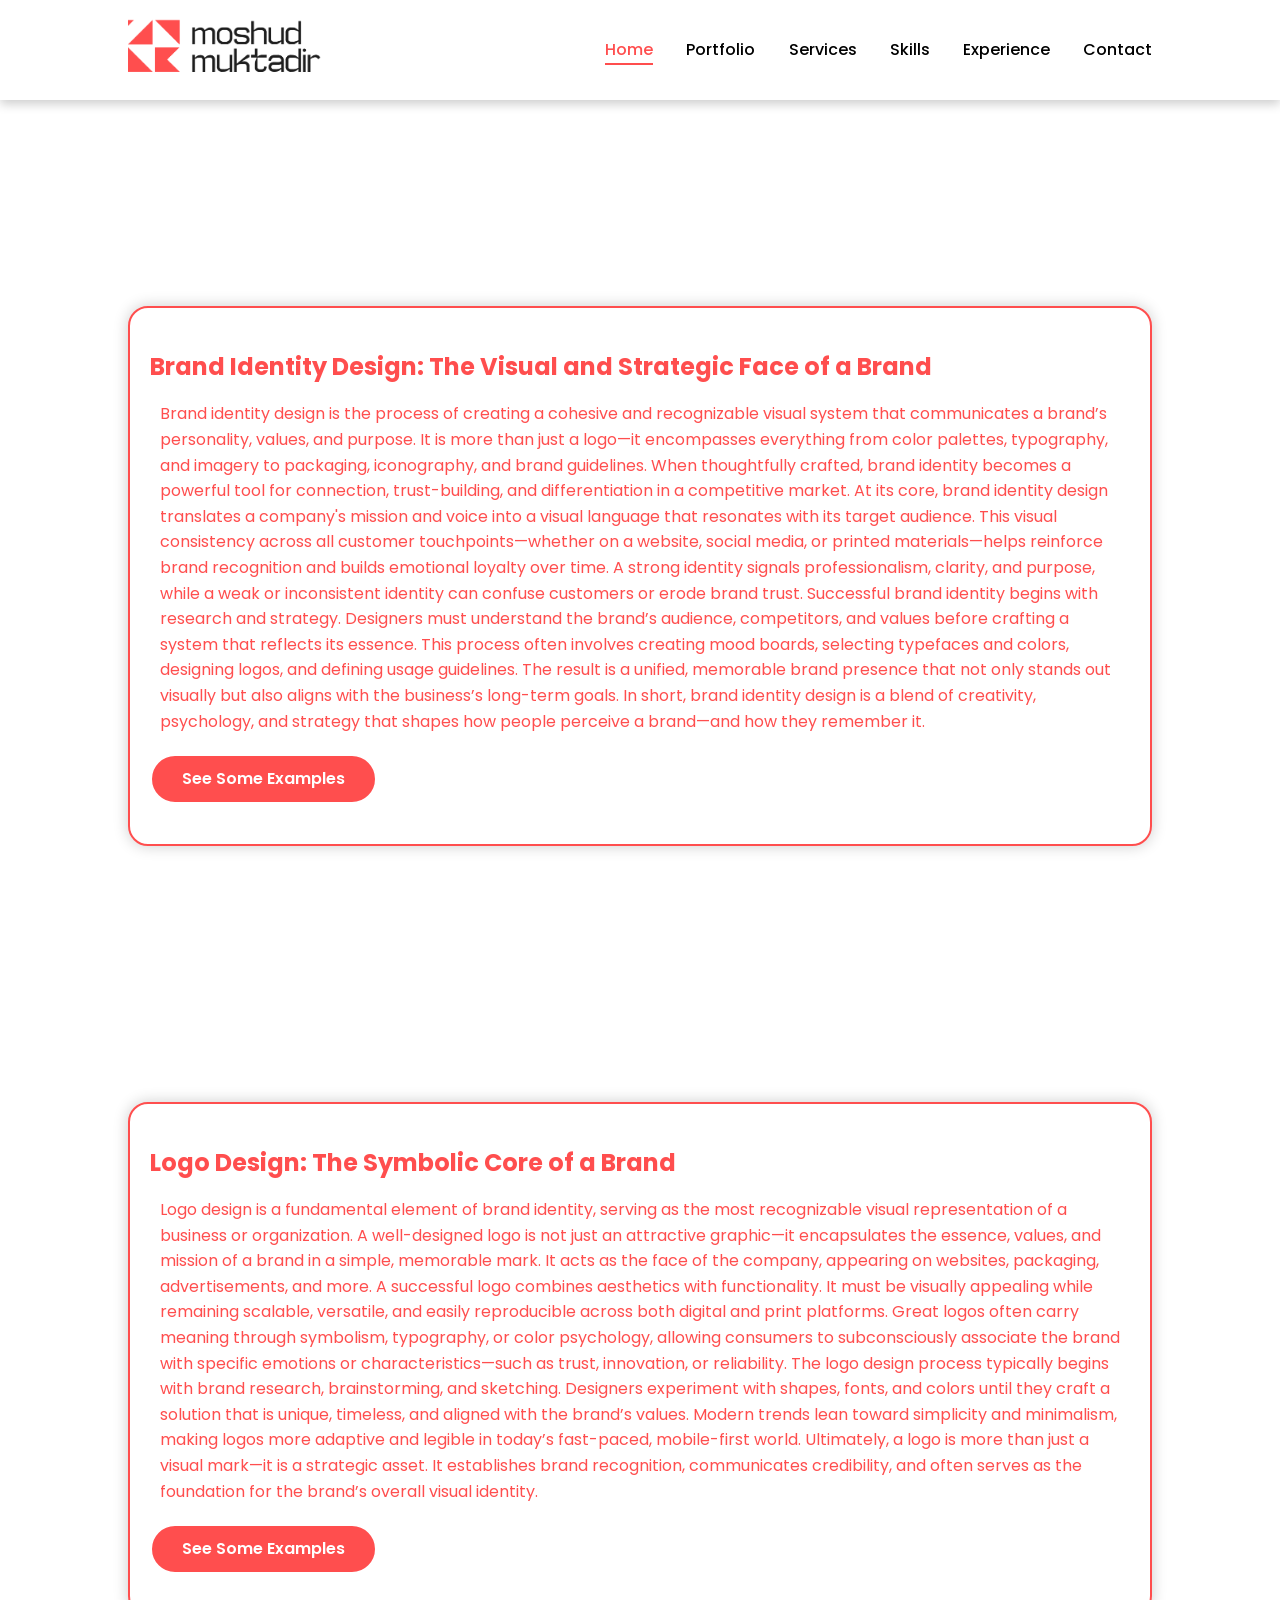
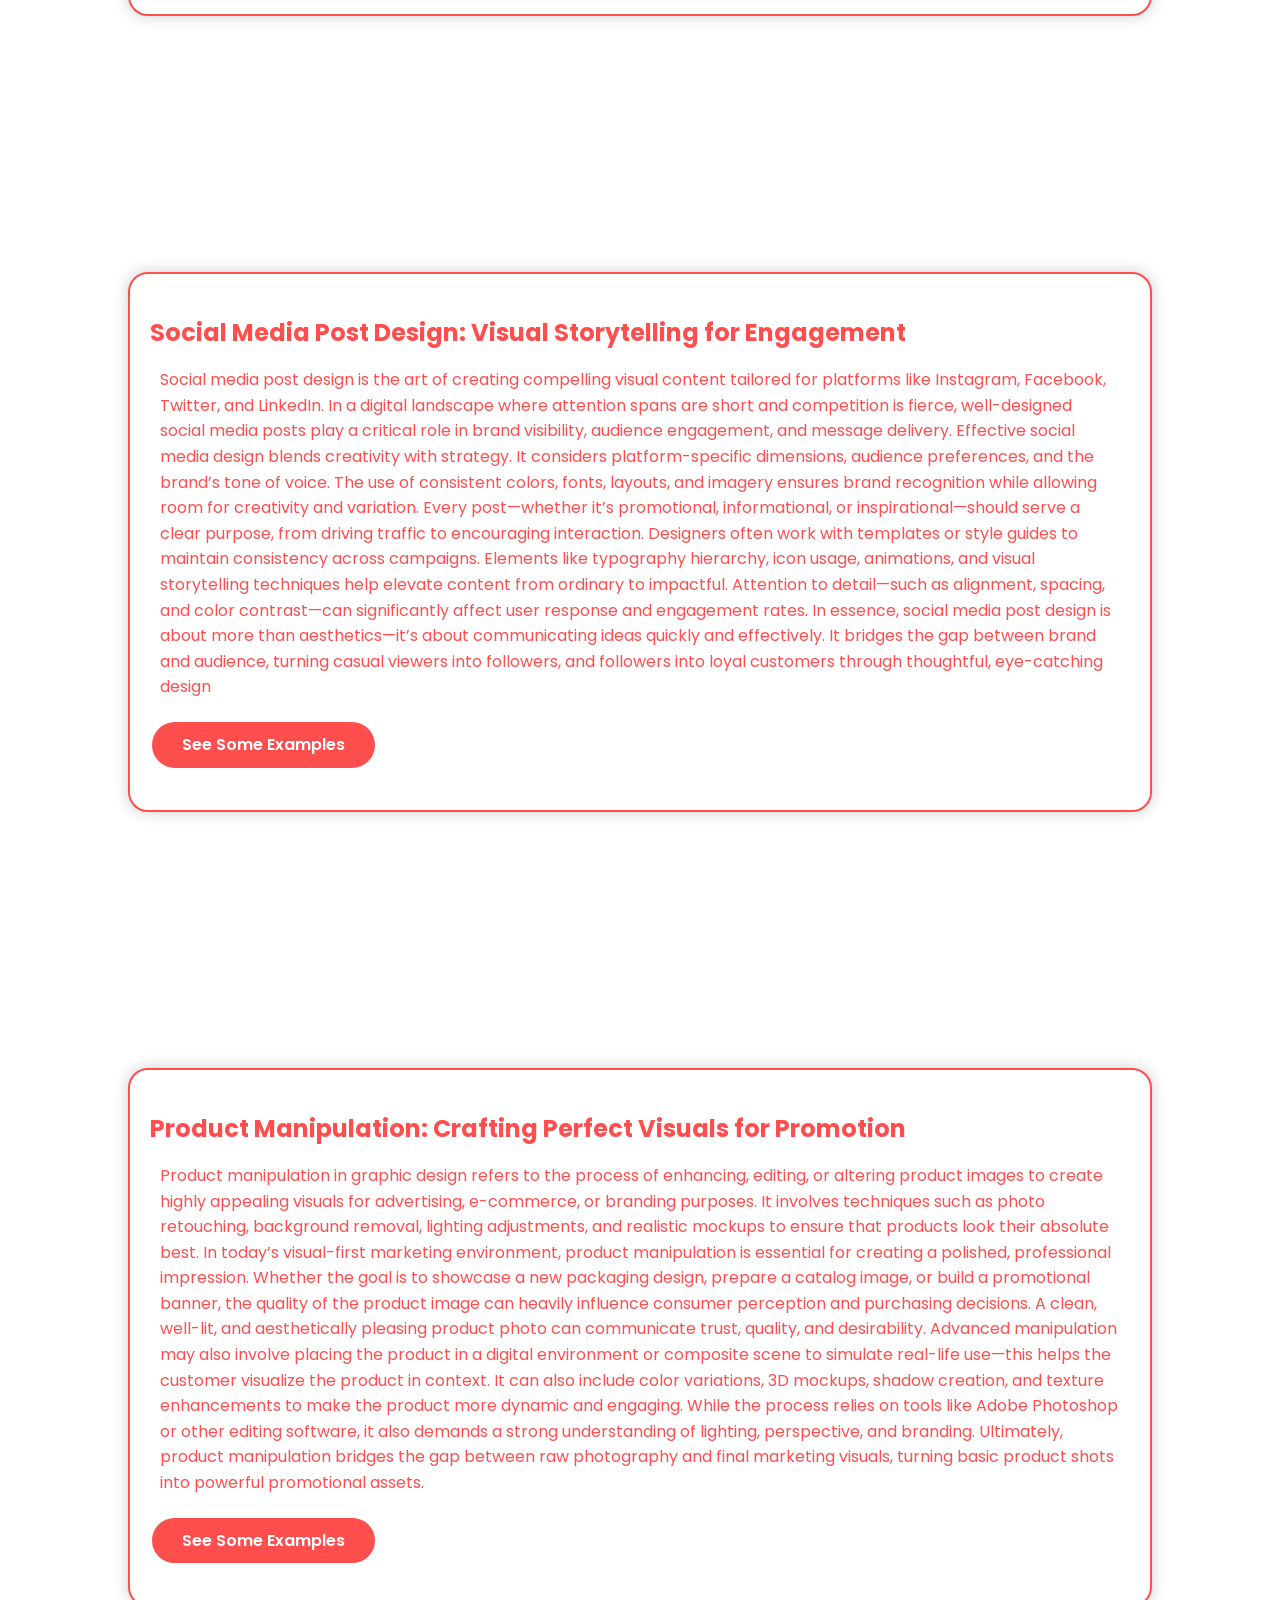
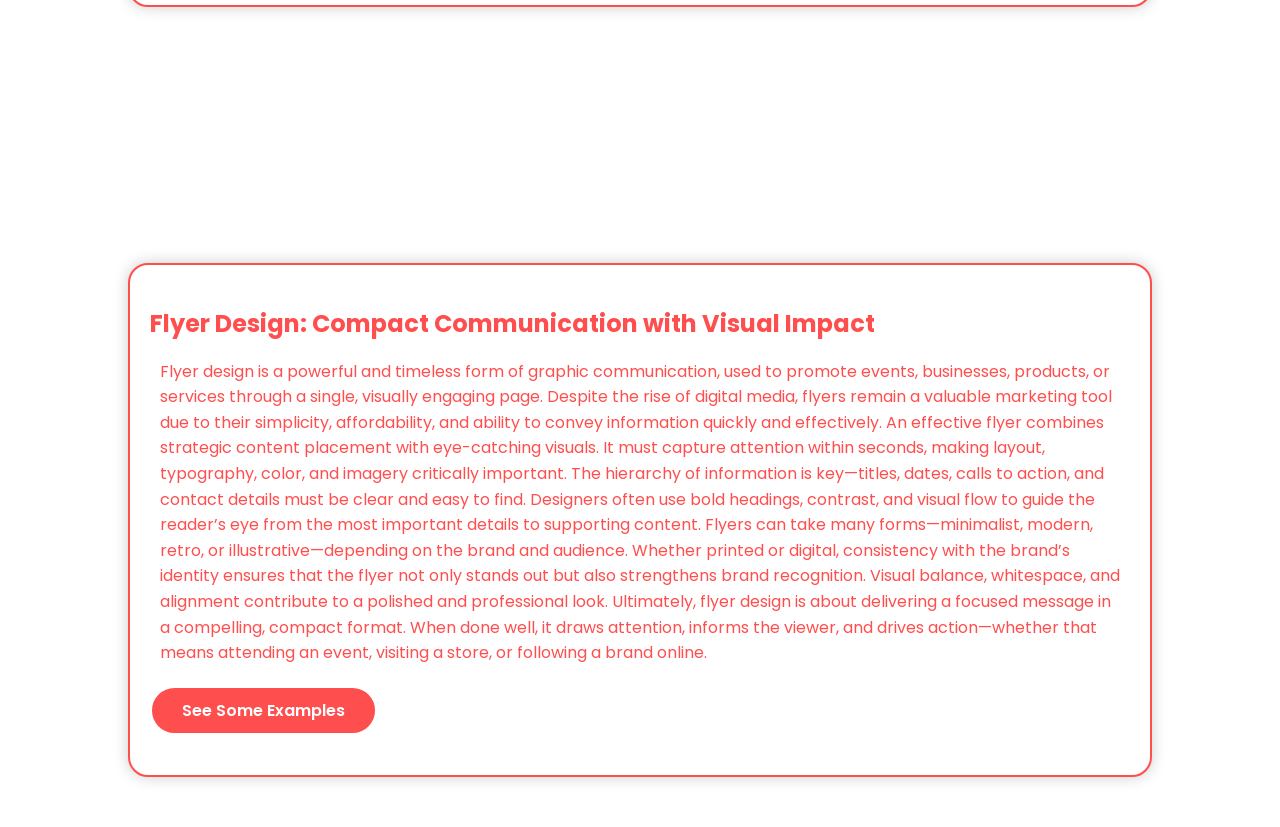
<file: info.html>
<!DOCTYPE html>
<html lang="en">
<head>
    <meta charset="UTF-8">
    <meta name="viewport" content="width=device-width, initial-scale=1.0">
    <link rel="stylesheet" href="https://cdnjs.cloudflare.com/ajax/libs/font-awesome/6.5.2/css/all.min.css">
    <link rel="stylesheet" href="styles.css">
    <link rel="stylesheet" href="portfolio.css">
    <title>Moshud Muktadir</title>
</head>
<body>
    <header>
        <a href="index.html" > 
        <img src="logo.png" id="logo" alt="LOGO">
    </a>
        <nav>
            <a href="#" class="active"> Home</a>
            <a href="#portfolio" >Portfolio </a>
            <a href="#services" >Services</a>
            <a href="#skills" >Skills</a>
            <a href="#experience" >Experience</a>
            <a href="#contact" >Contact</a>
        </nav>

        <div class="hamburger" id="hamburger">
            <i class="fas fa-bars"></i>
          </div>
    </header>
<br><br><br><br><br><br><br><br>
    <section class="info" id="info"><br><br><br><br><br><br><br><br>
        <div class="info-box" id="brand">
            <h2>
                Brand Identity Design: The Visual and Strategic Face of a Brand
            </h2>
            <p>Brand identity design is the process of creating a cohesive and recognizable visual system that communicates a brand’s personality, values, and purpose. It is more than just a logo—it encompasses everything from color palettes, typography, and imagery to packaging, iconography, and brand guidelines. When thoughtfully crafted, brand identity becomes a powerful tool for connection, trust-building, and differentiation in a competitive market.

                At its core, brand identity design translates a company's mission and voice into a visual language that resonates with its target audience. This visual consistency across all customer touchpoints—whether on a website, social media, or printed materials—helps reinforce brand recognition and builds emotional loyalty over time. A strong identity signals professionalism, clarity, and purpose, while a weak or inconsistent identity can confuse customers or erode brand trust.
                
                Successful brand identity begins with research and strategy. Designers must understand the brand’s audience, competitors, and values before crafting a system that reflects its essence. This process often involves creating mood boards, selecting typefaces and colors, designing logos, and defining usage guidelines. The result is a unified, memorable brand presence that not only stands out visually but also aligns with the business’s long-term goals.
                
                In short, brand identity design is a blend of creativity, psychology, and strategy that shapes how people perceive a brand—and how they remember it.</p>
                <a href="https://www.bing.com/images/search?q=brand%20identity%20design&qs=SS&form=QBIR&sp=1&lq=0&pq=brand%20identity%20&sc=10-15&cvid=B7A11A3A5EC4476095B0B0996852F06D&first=1" class="btn2">  See Some Examples   </a>
       
            </div><br><br><br><br><br><br><br><br>
        <div>
        <h6>  </h6> <br><br><br><br><br><br><br><br> 
        </div>
        <div class="info-box" id="logoinfo">
            <h2>
                Logo Design: The Symbolic Core of a Brand
            </h2>
            <p>Logo design is a fundamental element of brand identity, serving as the most recognizable visual representation of a business or organization. A well-designed logo is not just an attractive graphic—it encapsulates the essence, values, and mission of a brand in a simple, memorable mark. It acts as the face of the company, appearing on websites, packaging, advertisements, and more.

                A successful logo combines aesthetics with functionality. It must be visually appealing while remaining scalable, versatile, and easily reproducible across both digital and print platforms. Great logos often carry meaning through symbolism, typography, or color psychology, allowing consumers to subconsciously associate the brand with specific emotions or characteristics—such as trust, innovation, or reliability.
                
                The logo design process typically begins with brand research, brainstorming, and sketching. Designers experiment with shapes, fonts, and colors until they craft a solution that is unique, timeless, and aligned with the brand’s values. Modern trends lean toward simplicity and minimalism, making logos more adaptive and legible in today’s fast-paced, mobile-first world.
                
                Ultimately, a logo is more than just a visual mark—it is a strategic asset. It establishes brand recognition, communicates credibility, and often serves as the foundation for the brand’s overall visual identity.</p> <a href="https://www.bing.com/images/search?q=logo+design&form=HDRSC3&first=1" class="btn2">   See Some Examples   </a> </div>
                <br><br><br><br><br><br><br><br>
               <div>
        <h6>   </h6><br><br><br><br><br><br><br><br> 
        </div>
             <div class="info-box" id="smpost">
    <h2>Social Media Post Design: Visual Storytelling for Engagement</h2>
    <p>
        Social media post design is the art of creating compelling visual content tailored for platforms like Instagram, Facebook, Twitter, and LinkedIn. In a digital landscape where attention spans are short and competition is fierce, well-designed social media posts play a critical role in brand visibility, audience engagement, and message delivery.

Effective social media design blends creativity with strategy. It considers platform-specific dimensions, audience preferences, and the brand’s tone of voice. The use of consistent colors, fonts, layouts, and imagery ensures brand recognition while allowing room for creativity and variation. Every post—whether it’s promotional, informational, or inspirational—should serve a clear purpose, from driving traffic to encouraging interaction.

Designers often work with templates or style guides to maintain consistency across campaigns. Elements like typography hierarchy, icon usage, animations, and visual storytelling techniques help elevate content from ordinary to impactful. Attention to detail—such as alignment, spacing, and color contrast—can significantly affect user response and engagement rates.

In essence, social media post design is about more than aesthetics—it’s about communicating ideas quickly and effectively. It bridges the gap between brand and audience, turning casual viewers into followers, and followers into loyal customers through thoughtful, eye-catching design
    </p><a href="https://www.bing.com/images/search?q=social+media+post+design&form=HDRSC3&first=1" class="btn2">   See Some Examples   </a>
  </div>
  <br><br><br><br><br><br><br><br>
               <div>
        <h6>   </h6> <br><br><br><br><br><br><br><br> 
        </div>
  <div class="info-box" id="manipulation">
    <h2>
        Product Manipulation: Crafting Perfect Visuals for Promotion
    </h2>
    <p>Product manipulation in graphic design refers to the process of enhancing, editing, or altering product images to create highly appealing visuals for advertising, e-commerce, or branding purposes. It involves techniques such as photo retouching, background removal, lighting adjustments, and realistic mockups to ensure that products look their absolute best.

        In today’s visual-first marketing environment, product manipulation is essential for creating a polished, professional impression. Whether the goal is to showcase a new packaging design, prepare a catalog image, or build a promotional banner, the quality of the product image can heavily influence consumer perception and purchasing decisions. A clean, well-lit, and aesthetically pleasing product photo can communicate trust, quality, and desirability.
        
        Advanced manipulation may also involve placing the product in a digital environment or composite scene to simulate real-life use—this helps the customer visualize the product in context. It can also include color variations, 3D mockups, shadow creation, and texture enhancements to make the product more dynamic and engaging.
        
        While the process relies on tools like Adobe Photoshop or other editing software, it also demands a strong understanding of lighting, perspective, and branding. Ultimately, product manipulation bridges the gap between raw photography and final marketing visuals, turning basic product shots into powerful promotional assets.</p>
        <a href="https://www.bing.com/images/search?q=product%20manipulation&qs=AS&form=QBIR&sp=2&lq=0&pq=product%20man&sk=LC1&sc=10-11&cvid=21117A2CF5C042A1AEB4CF0E294D39DF&first=1" class="btn2">   See Some Examples</a>
    </div><br><br><br><br><br><br><br><br>
               <div>
        <h6>  </h6> <br><br><br><br><br><br><br><br> 
        </div>
  <div class="info-box" id="flyer">
    <h2>
        Flyer Design: Compact Communication with Visual Impact
    </h2>
    <p>
        Flyer design is a powerful and timeless form of graphic communication, used to promote events, businesses, products, or services through a single, visually engaging page. Despite the rise of digital media, flyers remain a valuable marketing tool due to their simplicity, affordability, and ability to convey information quickly and effectively.

An effective flyer combines strategic content placement with eye-catching visuals. It must capture attention within seconds, making layout, typography, color, and imagery critically important. The hierarchy of information is key—titles, dates, calls to action, and contact details must be clear and easy to find. Designers often use bold headings, contrast, and visual flow to guide the reader’s eye from the most important details to supporting content.

Flyers can take many forms—minimalist, modern, retro, or illustrative—depending on the brand and audience. Whether printed or digital, consistency with the brand’s identity ensures that the flyer not only stands out but also strengthens brand recognition. Visual balance, whitespace, and alignment contribute to a polished and professional look.

Ultimately, flyer design is about delivering a focused message in a compelling, compact format. When done well, it draws attention, informs the viewer, and drives action—whether that means attending an event, visiting a store, or following a brand online.


    </p><a href="https://www.bing.com/images/search?q=flyer%20designs&qs=LT&form=QBIR&sp=9&lq=0&pq=flyer%20de&sk=AS1CT1MT6&sc=10-8&cvid=8B94083304024F7E8B3E1CDF628AD571&first=1" class="btn2">   See Some Examples   </a>
  </div>
            </section>
</file>
<file: styles.css>
@import url('https://fonts.googleapis.com/css2?family=Poppins:wght@300;400;500;600;700&display=swap');

* {
    margin: 0;
    padding: 0;
    box-sizing: border-box;
    font-family: 'Poppins', sans-serif;
    scroll-behavior: smooth;
}

a {
    text-decoration: none; 
    color: inherit;
}

html {
    font-size: 62.5%;
}

body {
    background: #ffffff;
    color: #000000;
    overflow-x: hidden;
    line-height: 1.6;
}

header {
    position: fixed;
    top: 0;
    left: 0;
    width: 100%;
    padding: 1.5rem 10%;
    background: rgba(255, 255, 255, 0.9);
    backdrop-filter: blur(10px);
    display: flex;
    justify-content: space-between;
    align-items: center;
    z-index: 999;
    border-bottom: 1px solid rgba(255,255,255,0.05);
    box-shadow: 0 4px 10px rgba(0,0,0,0.2);
}

.logo {
    font-size: 3.2rem;
    font-weight: 700;
    color: #ff4e4e;
    transition: transform 0.3s ease;
    line-height: 1;
}

.logo:hover {
    transform: scale(1.1);
}

nav a {
    margin-left: 3rem;
    font-size: 1.6rem;
    font-weight: 500;
    color: #000000;
    transition: 0.3s;
    position: relative;
    text-decoration: none;
}

nav a:hover,
nav a.active {
    color: #ff4e4e;
}

nav a::after {
    content: '';
    position: absolute;
    width: 0;
    height: 2px;
    background: #ff4e4e;
    left: 0;
    bottom: -4px;
    transition: width 0.3s;
}

nav a:hover::after,
nav a.active::after {
    width: 100%;
}

section {
    padding: 5rem 10% 5rem;
}

.home {
    display: flex;
    justify-content: center;
    align-items: center;
    gap: 5rem;
    min-height: 100vh;
}

.home-img {
    max-width: 800px; /* You can adjust */
}

.home-img img {
    width: 100%;
    height: auto;
    object-fit: contain; /* MAGIC effect like the example you shared */
    cursor: pointer;

}



.home-content {
    max-width: 600px;
    animation: fadeInUp 1s ease forwards;
}

.home-content h1 {
    font-size: 5.5rem;
    font-weight: 700;
    margin-bottom: 1rem;
    line-height: 1.1;
}

.home-content h1 span {
    color: #ff4e4e;
}

.home-content h3 {
    font-size: 3rem;
    color: #000000;
    margin-bottom: 2rem;
}

.home-content p {
    font-size: 1.6rem;
    color: #000000;
    margin-bottom: 2.5rem;
}

.social-icons a {
    display: inline-flex;
    justify-content: center;
    align-items: center;
    width: 4.5rem;
    height: 4.5rem;
    margin-right: 1.5rem;
    background: transparent;
    border: 2px solid #ff4e4e;
    color: #ff4e4e;
    font-size: 2rem;
    border-radius: 50%;
    transition: all 0.3s ease;
}

.social-icons a:hover {
    background: #ff4e4e;
    color: #ffffff;
    transform: scale(1.15) translateY(-5px);
    box-shadow: 0 0 15px #ff4e4e;
}

.btn {
    display: inline-block;
    padding: 1rem 3rem;
    border-radius: 3rem;
    font-size: 1.6rem;
    background: transparent;
    color: #ff4e4e;
    font-weight: 600;
    border: 2px solid #ff4e4e;
    transition: all 0.3s ease;
    gap: 5rem;
    margin-right: 1.5rem;
}

.btn:hover {
    background: #ff4e4e;
    color: #ffffff;
    transform: translateY(-3px);
    box-shadow: 0 0 20px #ff4e4e;
}

.typing-text {
    font-size: 2.4rem;
    font-weight: 600;
    color: #ff4e4e;
    margin-bottom: 2rem;
}
#typed-text {
    color: #ff4e4e;
}
.typing-text span::after {
    content: "|";
    animation: blink 1s infinite;
}

@keyframes blink {
    0%, 50%, 100% {
        opacity: 1;
    }
    25%, 75% {
        opacity: 0;
    }
}

@keyframes fadeInUp {
    from {
        opacity: 0;
        transform: translateY(20px);
    }
    to {
        opacity: 1;
        transform: translateY(0);
    }
}


@media (max-width: 995px) {
    header {
        padding: 1rem 5%;
    }

    nav {
        position: absolute;
        top: 100%;
        right: 0;
        width: 100%;
        background: #f5f5f5;
        display: none;
        flex-direction: column;
        align-items: center;
        border-top: 1px solid rgba(206, 206, 206, 0.1);
    }

    nav.active {
        display: flex;
    }

    nav a {
        margin: 2rem 0;
        font-size: 2rem;
    }

    .home {
        flex-direction: column;
        padding-top: 10rem;
    }

    .home-img img {
        width: 60vw;
    }

    .home-content h1 {
        font-size: 4rem;
    }

    .home-content h3 {
        font-size: 2.5rem;
    }
}
.services {
    min-height: 100vh;
    background: rgb(255, 255, 255);
    padding: 5rem 9% 5rem;
    text-align: center;
    animation: fadeInUp 1s ease forwards;
}

.heading {
    font-size: 5rem;
    font-weight: 700;
    color: rgb(0, 0, 0);
    margin-bottom: 5rem;
}

.heading span {
    color: #ff4e4e;
}

.service-container {
    display: grid;
    grid-template-columns: repeat(auto-fit, minmax(280px, 1fr));
    gap: 4rem;
}

.service-box {
    background: #ffffff;
    padding: 4rem 2rem;
    border-radius: 2rem;
    color: #ff4e4e;
    border: 2px solid #ff4e4e;
    transition: 0.4s ease;
    box-shadow: 0 0 15px rgba(0, 0, 0, 0.2);
}

.service-box:hover {
    border-color: #ff4e4e;
    background: #ff4e4e;
    color: #ffffff;
    transform: translateY(-10px);
    box-shadow: 0 0 25px #d64b4b;
}

.service-box i {
    font-size: 4rem;
    margin-bottom: 2rem;
}

.service-box h3 {
    font-size: 2.4rem;
    margin-bottom: 1.5rem;
}

.service-box p {
    font-size: 1.6rem;
    margin-bottom: 2rem;
    padding: 0 1rem;
}
.skill-card {
    background: #ff4e4e;
    padding: 4rem 2rem;
    border-radius: 2rem;
    border: 2px solid transparent;
    transition: 0.4s ease;
    box-shadow: 0 0 15px rgba(183, 75, 75, 0.2);
}

.skill-card:hover {
    border-color: #ff4e4e;
    transform: translateY(10px);
    box-shadow: 0 0 25px #ff4e4e;
}
.skill-card i {
    font-size: 4rem;
    color: #ff4e4e;
    margin-bottom: 2rem;
}

.skill-card h3 {
    font-size: 2.4rem;
    color: white;
    margin-bottom: 1.5rem;
}

.skill-card p {
    font-size: 1.6rem;
    color: #ffffff;
    margin-bottom: 2rem;
    padding: 0 1rem;
}
.hamburger {
    display: none;
    font-size: 2.8rem;
    color: #ff4e4e;
    cursor: pointer;
  }
  
  @media (max-width: 768px) {
    nav {
      display: none; /* Hide normal nav */
      flex-direction: column;
      background: #dbdbdb;
      position: absolute;
      top: 70px;
      right: 20px;
      width: 200px;
      border: 2px solid #ff4e4e;
      border-radius: 10px;
      padding: 20px;
    }
  
    nav.active {
      display: flex;
    }
  
    .hamburger {
      display: block;
    }
  }
  .btn2 {
    display: inline-block;
    padding: 1rem 3rem;
    border-radius: 3rem;
    font-size: 1.6rem;
    background: #ff4e4e;
    color: #ffffff;
    font-weight: 600;
    border: 2px solid #ffffff;
    transition: all 0.3s ease;
}

.btn2:hover {
    background: #ffffff;
    color: #ff4e4e;
    transform: translateY(-3px);
    box-shadow: 0 0 20px #bbbbbb;
}
#footer {
    background-color: #0e0e0e;
    color: white;
    text-align: center;
    padding: 20px;
    position: flex;
    left: 0;
    bottom: 0;
    width: 100%;
}

.footer-links {
    list-style: none;
    padding: 0;
    margin: 10px 0;
}

.footer-links li {
    display: inline;
    margin: 0 15px;
}

.footer-links a {
    color: white;
    text-decoration: none;
}

.footer-links a:hover {
    text-decoration: underline;
}
#logo {
    top: 10px;         /* Distance from the top of the page */
    left: 10px;        /* Distance from the left of the page */
    width: 193px;      /* Resize the logo width */
    height: 64px;      /* Maintain the aspect ratio */
}
#footer-logo {
    width: 80px;
    height: auto;
    filter: brightness(0) invert(1); 
}

@media (max-width: 600px) {
    #footer-logo {
        width: 50px;   /* Smaller logo on smaller screens */
    }
}

.logo {
    max-width: 180px; 
    height: auto;
  }
  
  @media (max-width: 768px) {
    .logo {
      max-width: 140px; 
    }
  }
  
  @media (max-width: 480px) {
    .logo {
      max-width: 120px; 
    }
  }
  @import url('https://fonts.googleapis.com/css2?family=Poppins:wght@300;400;600;700&display=swap');

  section.skills {
    padding: 8rem 5%;
    text-align: center;
    animation: fadeInUp 1s ease forwards;
  }

  .skills-title {
    font-size: 6rem;
    margin-bottom: 5rem;
  }
  .skills-title span {
    color: #ff4e4e;
  }

  .skill-category {
    margin-top: 5rem;
  }

  .skill-list {
    display: grid;
    grid-template-columns: repeat(auto-fit, minmax(280px, 1fr));
    gap: 3rem;
    margin-top: 3rem;
  }

.progress-bar {
width: 100%;
height: 10px;
background: #ffd0d0;
border-radius: 5px;
margin-top: 1rem;
overflow: hidden;
margin-bottom: 1rem;
}

.progress {
height: 100%;
background: #ffffff;
width: 0; /* Animate later */
transition: width 2s ease;
}

.progress-text {
font-size: 1.4rem;
color: #ffffff;
font-weight: 500;
}



  @keyframes fadeUp {
    0% { opacity: 0; transform: translateY(50px); }
    100% { opacity: 1; transform: translateY(0); }
  }

  .animate {
    opacity: 0;
    animation: fadeUp 1s forwards;
  }

  .delay-1 { animation-delay: 0.2s; }
  .delay-2 { animation-delay: 0.4s; }
  .delay-3 { animation-delay: 0.6s; }
  .delay-4 { animation-delay: 0.8s; }
  .delay-5 { animation-delay: 1s; }
  .delay-6 { animation-delay: 1.2s; }
  .experience-section {
    max-width: 1200px;
    margin: auto;
    padding: 4rem 2rem;
    text-align: center;
  }
  .experience-section span {
  color: #000000;
  }


  .experience-section h1 {
    font-size: 4rem;
    color: #ff4e4e;
    margin-bottom: 4rem;
    animation: fadeDown 1s ease forwards;
  }

  .experience-cards {
    display: flex;
    flex-wrap: wrap;
    justify-content: center;
    gap: 3rem;
  }

  .experience-card {
    background-color: #ff4e4e;
    border-radius: 1.5rem;
    padding: 2.5rem;
    width: 320px;
    text-align: center;
    position: relative;
    overflow: hidden;
    transition: 0.4s ease;
  }

  .experience-card:hover {
    transform: scale(1.05);
    box-shadow: 0 0 30px #ff4e4e;
  }

  .experience-card i {
    font-size: 4rem;
    color: #ffffff;
    margin-bottom: 1.5rem;
  }

  .experience-card h3 {
    font-size: 2.5rem;
    margin-bottom: 1rem;
    color: white;
  }

  .experience-card p {
    font-size: 1.6rem;
    color: #ffffff;
    line-height: 1.6;
  }

  .experience-card h1 {
    display: block;
    margin-top: 1rem;
    font-size: 1.5rem;
    color: #ffffff;
    font-weight: bold;
  }

  @keyframes fadeDown {
    from {opacity: 0; transform: translateY(-50px);}
    to {opacity: 1; transform: translateY(0);}
  }

  /* Responsive */
  @media (max-width: 768px) {
    .experience-cards {
      flex-direction: column;
      align-items: center;
    }
    .experience-card {
      width: 90%;
    }
  }
  .contact {
    min-height: 100vh;
    padding: 5rem 9%;
    background-color: rgb(255, 255, 255);
    color: #ff4e4e;
}

.contact .heading {
    text-align: center;
    font-size: 4rem;
    margin-bottom: 3rem;
}

.contact .heading span {
    color: #ff4e4e;
}

.contact-form {
    max-width: 700px;
    margin: auto;
    display: flex;
    flex-direction: column;
    gap: 2rem;
}

.input-box {
    display: flex;
    gap: 2rem;
}

.input-box input {
    width: 100%;
    align: center;
    display: inline-block;
padding: 1rem 3rem;
border-radius: 3rem;
font-size: 1.6rem;
background: transparent;
color: #ff4e4e;
font-weight: 600;
border: 2px solid #ff4e4e;
transition: all 0.3s ease;
}

textarea {
    display: inline-block;
padding: 1rem 3rem;
border-radius: 3rem;
font-size: 1.6rem;
background: transparent;
color: #ff4e4e;
font-weight: 600;
border: 2px solid #ff4e4e;
transition: all 0.3s ease;
gap: 3rem;
}




/* Responsive */
@media (max-width: 768px) {
    .input-box {
        flex-direction: column;
    }
}
.info-box {
    background: #ffffff;
    padding: 4rem 2rem;
    border-radius: 2rem;
    color: #ff4e4e;
    border: 2px solid #ff4e4e;
    transition: 0.4s ease;
    box-shadow: 0 0 15px rgba(0, 0, 0, 0.2);
}

.info-box:hover {

    transform: translateY(-10px);
    box-shadow: 0 0 5px #d64b4b;
}


.info-box h2 {
    font-size: 2.4rem;
    margin-bottom: 1.5rem;
}

.info-box p {
    font-size: 1.6rem;
    margin-bottom: 2rem;
    padding: 0 1rem;
}
.info-box img {
   justify-content: center;
}
</file>
<file: portfolio.css>
:root {
  --main-color: #ff4e4e;
}

* {
  margin: 0;
  padding: 0;
  box-sizing: border-box;
}

.heading {
  text-align: center;
  margin-top: 10rem;
  font-size: 4rem;
}

.heading span {
  color: var(--main-color);
}

.portfolio-filters {
  display: flex;
  justify-content: center; 
  margin: 3rem 0;
}
.filter-btn {
    display: inline-block;
    padding: 1rem 3rem;
    border-radius: 3rem;
    font-size: 1.6rem;
    background: transparent;
    color: #ff4e4e;
    font-weight: 600;
    border: 2px solid #ff4e4e;
    transition: all 0.3s ease;
    gap: 6rem;
    margin-right: 1.5rem;
}
.filter-btn:hover, .filter-btn.active {
    background: #ff4e4e;
    color: #ffffff;
    transform: translateY(-3px);
    box-shadow: 0 0 20px #ff4e4e;;
}

.portfolio-container {
  padding: 2rem 9%;
  display: grid;
  grid-template-columns: repeat(auto-fit, minmax(300px, 1fr));
  gap: 2rem;
}

.portfolio-container .portfolio-item {
  position: relative;
  overflow: hidden;
  border-radius: 1rem;
  background: #fdfdfd;
  box-shadow: 0 0 20px #dfdfdf;
}

.portfolio-item img {
  width: 100%;
  height: 100%;
  object-fit: cover;
  transition: transform 0.4s ease;
}

.portfolio-item:hover img {
  transform: scale(1.5);
}
</file>
